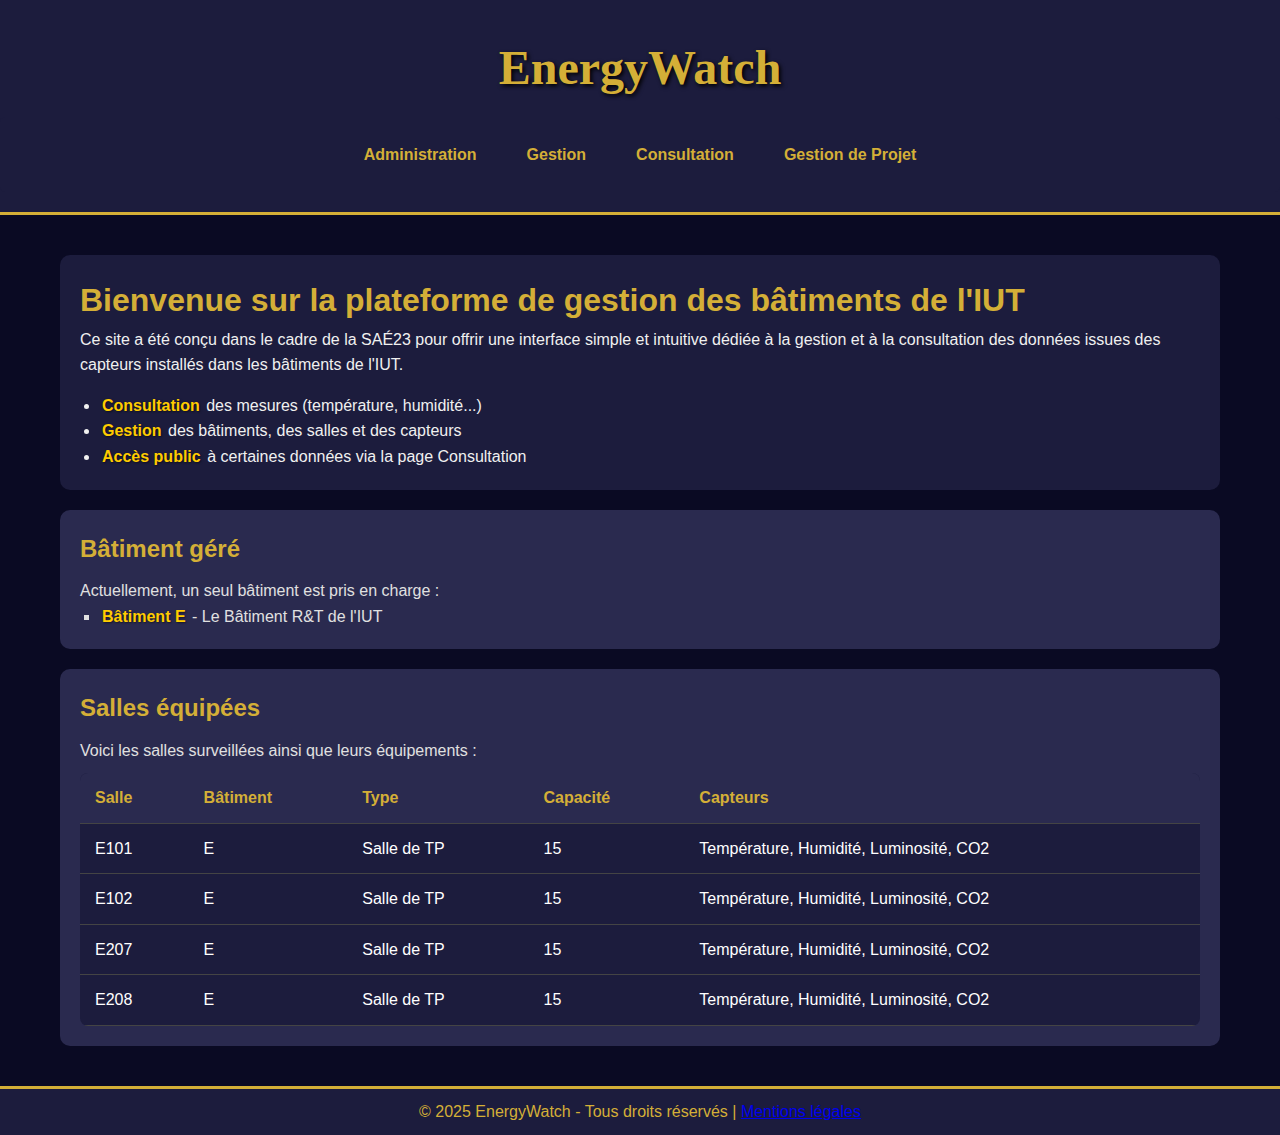
<file: index.html>
<!DOCTYPE html>
<html lang="fr">
<head>
    <!-- Page metadata and title -->
    <meta charset="UTF-8">
    <meta name="viewport" content="width=device-width, initial-scale=1.0">
    <title>EnergyWatch - Accueil</title>
    <link rel="stylesheet" href="styles.css">
    <link rel="icon" href="images/icon.ico" type="image/x-icon">
</head>
<body>
    <header>
        <!-- Site title with homepage link -->
        <a href="index.html" class="titre-accueil">
            <h1>EnergyWatch</h1>
        </a>        

        <!-- Mobile menu toggle button -->
        <button id="menu-toggle" aria-label="Ouvrir le menu">
            <span></span>
            <span></span>
            <span></span>
        </button>

        <!-- Main navigation menu -->
        <nav id="main-nav">
            <ul>
                <li><a href="pages/administration.php">Administration</a></li>
                <li><a href="pages/gestion.php">Gestion</a></li>
                <li><a href="pages/consultation.php">Consultation</a></li>
                <li><a href="#">Gestion de Projet</a>
                    <ul class="sous-menu">
                        <li><a href="pages/gantt.html">GANTT</a></li>
                        <li><a href="pages/syntheses.html">Synthèses personnelles</a></li>
                        <li><a href="pages/problemes.html">Problèmes / Solutions</a></li>
                        <li><a href="pages/conclusion.html">Conclusion</a></li>
                    </ul>
                </li>
            </ul>
        </nav>
    </header>

    <main>
        <!-- Home Section -->
        <section id="accueil">
            <div class="accueil-conteneur">
                <h2>Bienvenue sur la plateforme de gestion des bâtiments de l'IUT</h2>
                <p>Ce site a été conçu dans le cadre de la SAÉ23 pour offrir une interface simple et intuitive dédiée à la gestion et à la consultation des données issues des capteurs installés dans les bâtiments de l'IUT.</p>
            </div>
            <ul>
                <li><strong>Consultation</strong> des mesures (température, humidité...)</li>
                <li><strong>Gestion</strong> des bâtiments, des salles et des capteurs</li>
                <li><strong>Accès public</strong> à certaines données via la page Consultation</li>
            </ul>
        </section>

        <!-- Managed Building Section -->
        <section id="batiments">
            <h2>Bâtiment géré</h2>
            <p>Actuellement, un seul bâtiment est pris en charge :</p>
            <ul>
                <li><strong>Bâtiment E</strong> - Le Bâtiment R&T de l'IUT</li>
            </ul>
        </section>

        <!-- Equipped Rooms Section -->
        <section id="salles">
            <h2>Salles équipées</h2>
            <p>Voici les salles surveillées ainsi que leurs équipements :</p>
            <div class="tableau-conteneur">
                <table>
                    <thead>
                        <tr>
                            <th>Salle</th>
                            <th>Bâtiment</th>
                            <th>Type</th>
                            <th>Capacité</th>
                            <th>Capteurs</th>
                        </tr>
                    </thead>
                    <tbody>
                        <tr>
                            <td>E101</td>
                            <td>E</td>
                            <td>Salle de TP</td>
                            <td>15</td>
                            <td>Température, Humidité, Luminosité, CO2</td>
                        </tr>
                        <tr>
                            <td>E102</td>
                            <td>E</td>
                            <td>Salle de TP</td>
                            <td>15</td>
                            <td>Température, Humidité, Luminosité, CO2</td>
                        </tr>
                        <tr>
                            <td>E207</td>
                            <td>E</td>
                            <td>Salle de TP</td>
                            <td>15</td>
                            <td>Température, Humidité, Luminosité, CO2</td>
                        </tr>
                        <tr>
                            <td>E208</td>
                            <td>E</td>
                            <td>Salle de TP</td>
                            <td>15</td>
                            <td>Température, Humidité, Luminosité, CO2</td>
                        </tr>
                    </tbody>
                </table>
            </div>
        </section>
    </main>

    <footer>
        <!-- Footer with legal notice link -->
        <p>&copy; 2025 EnergyWatch - Tous droits réservés | <a href="pages/mentions-legales.html">Mentions légales</a></p>
    </footer>

    <script>
        // Mobile menu interaction
        document.getElementById('menu-toggle').addEventListener('click', function() {
            const nav = document.getElementById('main-nav');
            nav.classList.toggle('active');
            
            // Animate icon bars
            this.querySelectorAll('span').forEach(span => 
                span.classList.toggle('active'));
        });
    </script>
</body>
</html>
</file>
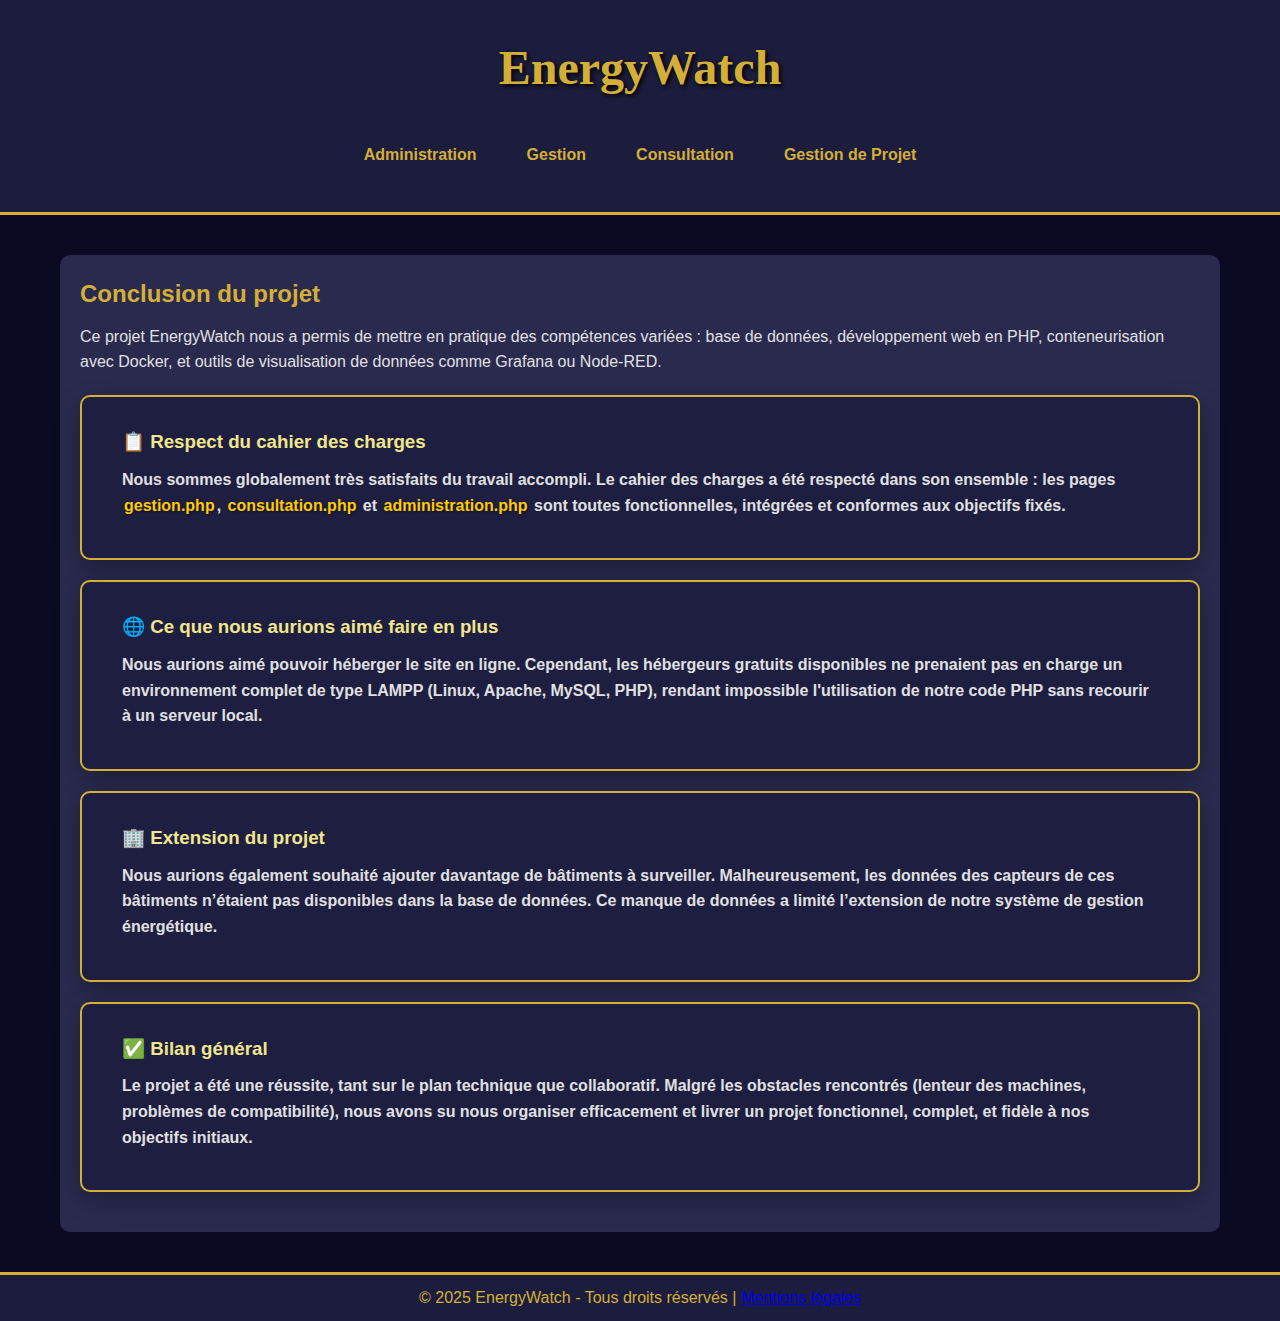
<file: pages/conclusion.html>
<!DOCTYPE html>
<html lang="fr">
<head>
    <meta charset="UTF-8">
    <meta name="viewport" content="width=device-width, initial-scale=1.0">
    <title>EnergyWatch - Conclusion</title>
    <link rel="stylesheet" href="../styles.css">
    <link rel="icon" href="../images/icon.ico" type="image/x-icon">
</head>
<body>
    <header>
        <a href="../index.html" class="titre-accueil">
            <h1>EnergyWatch</h1>
        </a>
        <button id="menu-toggle" aria-label="Ouvrir le menu">
            <span></span>
            <span></span>
            <span></span>
        </button>
        <nav id="main-nav">
            <ul>
                <li><a href="administration.php">Administration</a></li>
                <li><a href="gestion.php">Gestion</a></li>
                <li><a href="consultation.php">Consultation</a></li>
                <li><a href="#">Gestion de Projet</a>
                    <ul class="sous-menu">
                        <li><a href="gantt.html">GANTT</a></li>
                        <li><a href="syntheses.html">Synthèses personnelles</a></li>
                        <li><a href="problemes.html">Problèmes / Solutions</a></li>
                        <li><a href="conclusion.html">Conclusion</a></li>
                    </ul>
                </li>
            </ul>
        </nav>
    </header>

    <main>
        <section>
            <h2>Conclusion du projet</h2>
            <p>Ce projet EnergyWatch nous a permis de mettre en pratique des compétences variées : base de données, développement web en PHP, conteneurisation avec Docker, et outils de visualisation de données comme Grafana ou Node-RED.</p>

            <div class="card">
                <h3>📋 Respect du cahier des charges</h3>
                <p>
                    Nous sommes globalement très satisfaits du travail accompli. Le cahier des charges a été respecté dans son ensemble :
                    les pages <a href="gestion.php"><strong>gestion.php</strong></a>,
                    <a href="consultation.php"><strong>consultation.php</strong></a> et
                    <a href="administration.php"><strong>administration.php</strong></a>
                    sont toutes fonctionnelles, intégrées et conformes aux objectifs fixés.
                </p>
            </div>


            <div class="card">
                <h3>🌐 Ce que nous aurions aimé faire en plus</h3>
                <p>Nous aurions aimé pouvoir héberger le site en ligne. Cependant, les hébergeurs gratuits disponibles ne prenaient pas en charge un environnement complet de type LAMPP (Linux, Apache, MySQL, PHP), rendant impossible l'utilisation de notre code PHP sans recourir à un serveur local.</p>
            </div>

            <div class="card">
                <h3>🏢 Extension du projet</h3>
                <p>Nous aurions également souhaité ajouter davantage de bâtiments à surveiller. Malheureusement, les données des capteurs de ces bâtiments n’étaient pas disponibles dans la base de données. Ce manque de données a limité l’extension de notre système de gestion énergétique.</p>
            </div>

            <div class="card">
                <h3>✅ Bilan général</h3>
                <p>Le projet a été une réussite, tant sur le plan technique que collaboratif. Malgré les obstacles rencontrés (lenteur des machines, problèmes de compatibilité), nous avons su nous organiser efficacement et livrer un projet fonctionnel, complet, et fidèle à nos objectifs initiaux.</p>
            </div>
        </section>
    </main>

    <footer>
        <p>&copy; 2025 EnergyWatch - Tous droits réservés | <a href="mentions-legales.html">Mentions légales</a></p>
    </footer>

    <script>
        document.getElementById('menu-toggle').addEventListener('click', function () {
            const nav = document.getElementById('main-nav');
            nav.classList.toggle('active');
            this.querySelectorAll('span').forEach(span =>
                span.classList.toggle('active'));
        });
    </script>
</body>
</html>
</file>
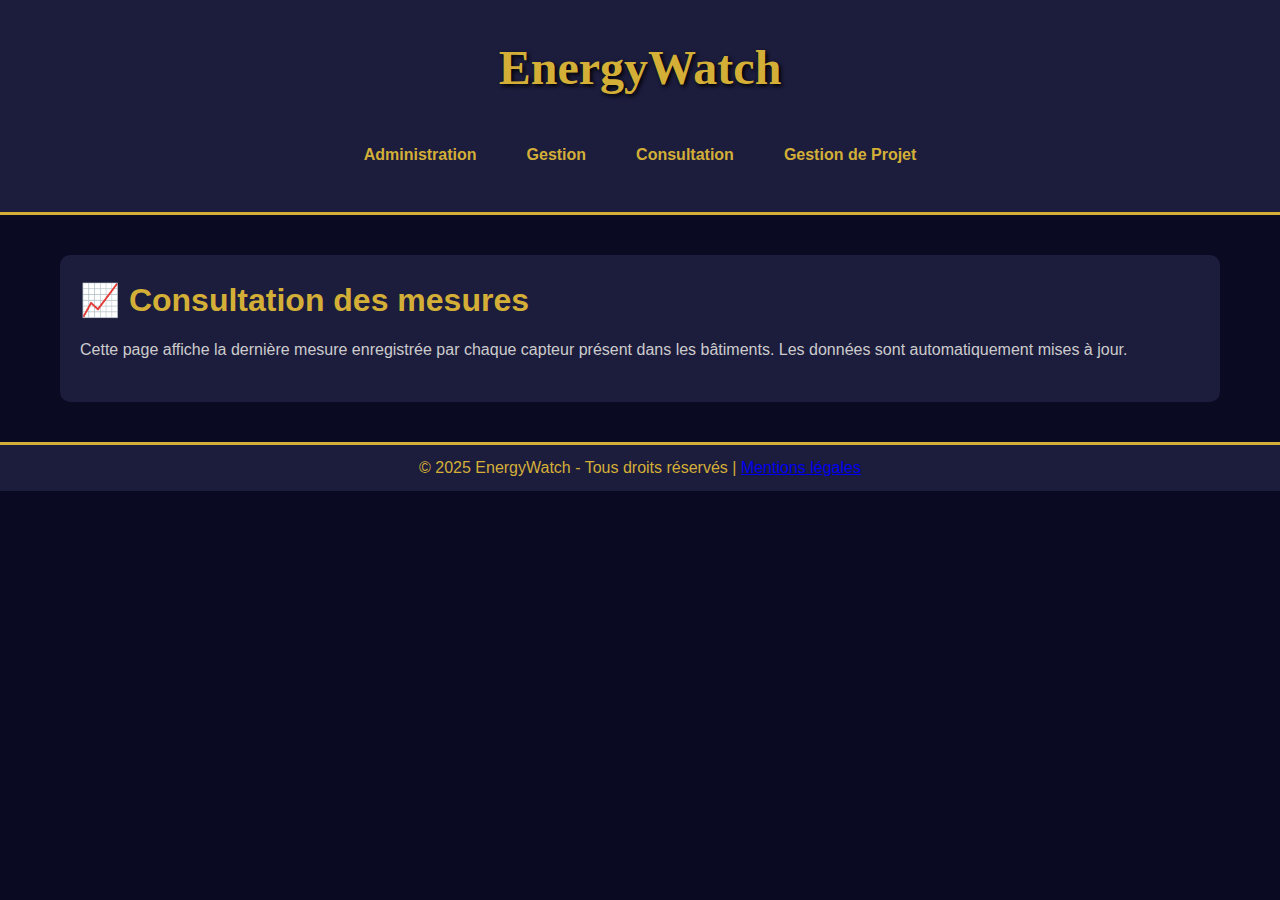
<file: pages/consultation.html>
<!DOCTYPE html>
<html lang="fr">
<head>
    <meta charset="UTF-8">
    <meta name="viewport" content="width=device-width, initial-scale=1.0">
    <title>EnergyWatch - Consultation</title>
    <link rel="stylesheet" href="../styles.css">
    <link rel="icon" href="../images/icon.ico" type="image/x-icon">
</head>
<body>
    <header>
        <a href="../index.html" class="titre-accueil">
            <h1>EnergyWatch</h1>
        </a>
        <button id="menu-toggle" aria-label="Ouvrir le menu">
            <span></span>
            <span></span>
            <span></span>
        </button>
        <nav id="main-nav">
            <ul>
                <li><a href="administration.php">Administration</a></li>
                <li><a href="gestion.php">Gestion</a></li>
                <li><a href="consultation.html">Consultation</a></li>
                <li><a href="#">Gestion de Projet</a>
                    <ul class="sous-menu">
                        <li><a href="gantt.html">GANTT</a></li>
                        <li><a href="syntheses.html">Synthèses personnelles</a></li>
                        <li><a href="problemes.html">Problèmes / Solutions</a></li>
                        <li><a href="conclusion.html">Conclusion</a></li>
                    </ul>
                </li>
            </ul>
        </nav>
    </header>

    <main>
        <!-- Section Consultation -->
        <section id="consultation">
            <div class="consultation-entete">
                <h2>📈 Consultation des mesures</h2>
                <p>Cette page affiche la dernière mesure enregistrée par chaque capteur présent dans les bâtiments. Les données sont automatiquement mises à jour.</p>
            </div>

            <!-- Conteneur pour les messages d'état (chargement, erreur, etc.) -->
            <div class="etat-consultation">
                <!-- Exemple : <p>Chargement des données...</p> -->
            </div>

            <!-- Conteneur pour l'affichage des mesures capteurs -->
            <div class="donnees-capteurs">
                <!-- Exemple futur (à générer dynamiquement) :
                <div class="carte-capteur">
                    <h3>Capteur : Température - E208</h3>
                    <p>Dernière mesure : 22.5°C</p>
                    <p>Date : 26/05/2025 - 14h20</p>
                </div>
                -->
            </div>
        </section>
    </main>


    <footer>
        <p>&copy; 2025 EnergyWatch - Tous droits réservés | <a href="mentions-legales.html">Mentions légales</a></p>
    </footer>

    <script>
        // Gestion du menu mobile (identique à l'index)
        document.getElementById('menu-toggle').addEventListener('click', function() {
            const nav = document.getElementById('main-nav');
            nav.classList.toggle('active');
            this.querySelectorAll('span').forEach(span => 
                span.classList.toggle('active'));
        });
    </script>
</body>
</html>
</file>
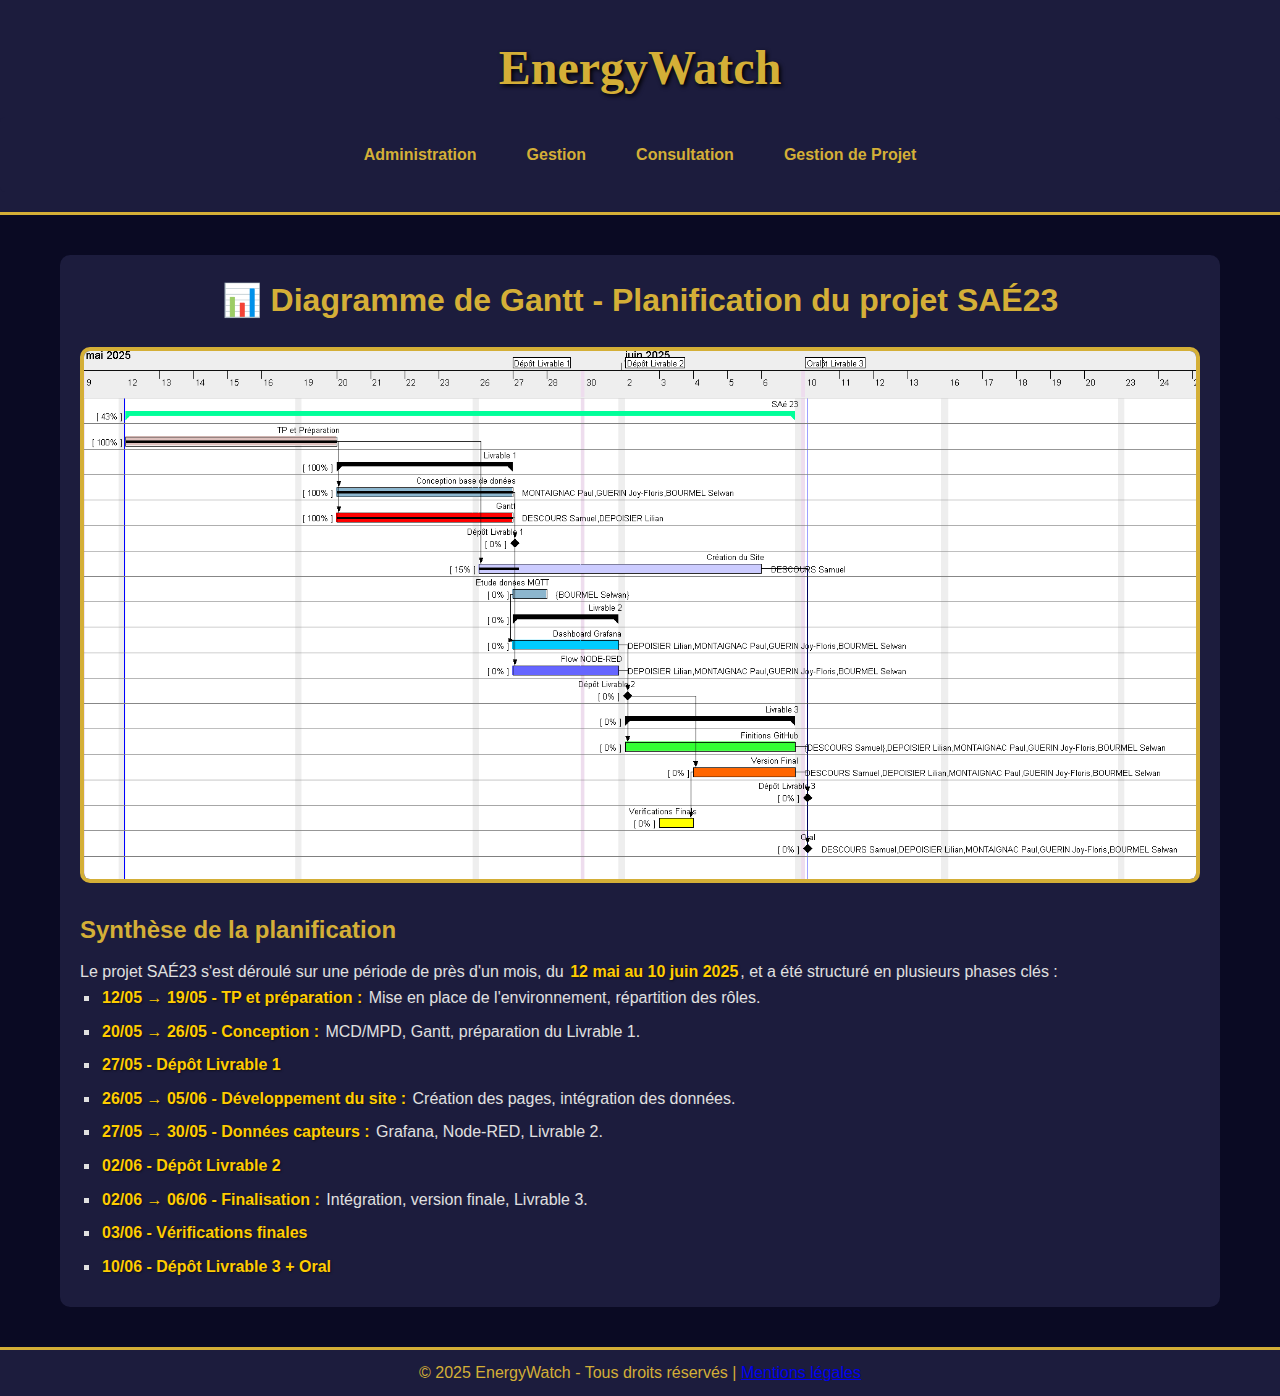
<file: pages/gantt.html>
<!DOCTYPE html>
<html lang="fr">
<head>
    <meta charset="UTF-8">
    <meta name="viewport" content="width=device-width, initial-scale=1.0">
    <title>EnergyWatch - Diagramme de Gantt</title>
    <link rel="stylesheet" href="../styles.css">
    <link rel="icon" href="../images/icon.ico" type="image/x-icon">
</head>
<body>
    <header>
        <a href="../index.html" class="titre-accueil">
            <h1>EnergyWatch</h1>
        </a>
        <button id="menu-toggle" aria-label="Ouvrir le menu">
            <span></span>
            <span></span>
            <span></span>
        </button>
        <nav id="main-nav">
            <ul>
                <li><a href="administration.php">Administration</a></li>
                <li><a href="gestion.php">Gestion</a></li>
                <li><a href="consultation.html">Consultation</a></li>
                <li><a href="#">Gestion de Projet</a>
                    <ul class="sous-menu">
                        <li><a href="gantt.html">GANTT</a></li>
                        <li><a href="syntheses.html">Synthèses personnelles</a></li>
                        <li><a href="problemes.html">Problèmes / Solutions</a></li>
                        <li><a href="conclusion.html">Conclusion</a></li>
                    </ul>
                </li>
            </ul>
        </nav>
    </header>

<main>
    <!-- Section Gantt -->
    <section id="gantt">
        <div class="gantt-entete">
            <h2>📊 Diagramme de Gantt - Planification du projet SAÉ23</h2>
        </div>

        <div class="gantt-image">
            <img src="../images/gantt_capture.png" alt="Capture du diagramme de Gantt">
        </div>

        <div class="gantt-synthese">
            <h3>Synthèse de la planification</h3>
            <p>Le projet SAÉ23 s'est déroulé sur une période de près d'un mois, du <strong>12 mai au 10 juin 2025</strong>, et a été structuré en plusieurs phases clés :</p>

            <ul>
                <li><strong>12/05 → 19/05 - TP et préparation :</strong> Mise en place de l'environnement, répartition des rôles.</li>
                <li><strong>20/05 → 26/05 - Conception :</strong> MCD/MPD, Gantt, préparation du Livrable 1.</li>
                <li><strong>27/05 - Dépôt Livrable 1</strong></li>
                <li><strong>26/05 → 05/06 - Développement du site :</strong> Création des pages, intégration des données.</li>
                <li><strong>27/05 → 30/05 - Données capteurs :</strong> Grafana, Node-RED, Livrable 2.</li>
                <li><strong>02/06 - Dépôt Livrable 2</strong></li>
                <li><strong>02/06 → 06/06 - Finalisation :</strong> Intégration, version finale, Livrable 3.</li>
                <li><strong>03/06 - Vérifications finales</strong></li>
                <li><strong>10/06 - Dépôt Livrable 3 + Oral</strong></li>
            </ul>
        </div>
    </section>
</main>

    <footer>
        <p>&copy; 2025 EnergyWatch - Tous droits réservés | <a href="mentions-legales.html">Mentions légales</a></p>
    </footer>

    <script>
        document.getElementById('menu-toggle').addEventListener('click', function () {
            const nav = document.getElementById('main-nav');
            nav.classList.toggle('active');
            this.querySelectorAll('span').forEach(span =>
                span.classList.toggle('active'));
        });
    </script>
</body>
</html>
</file>
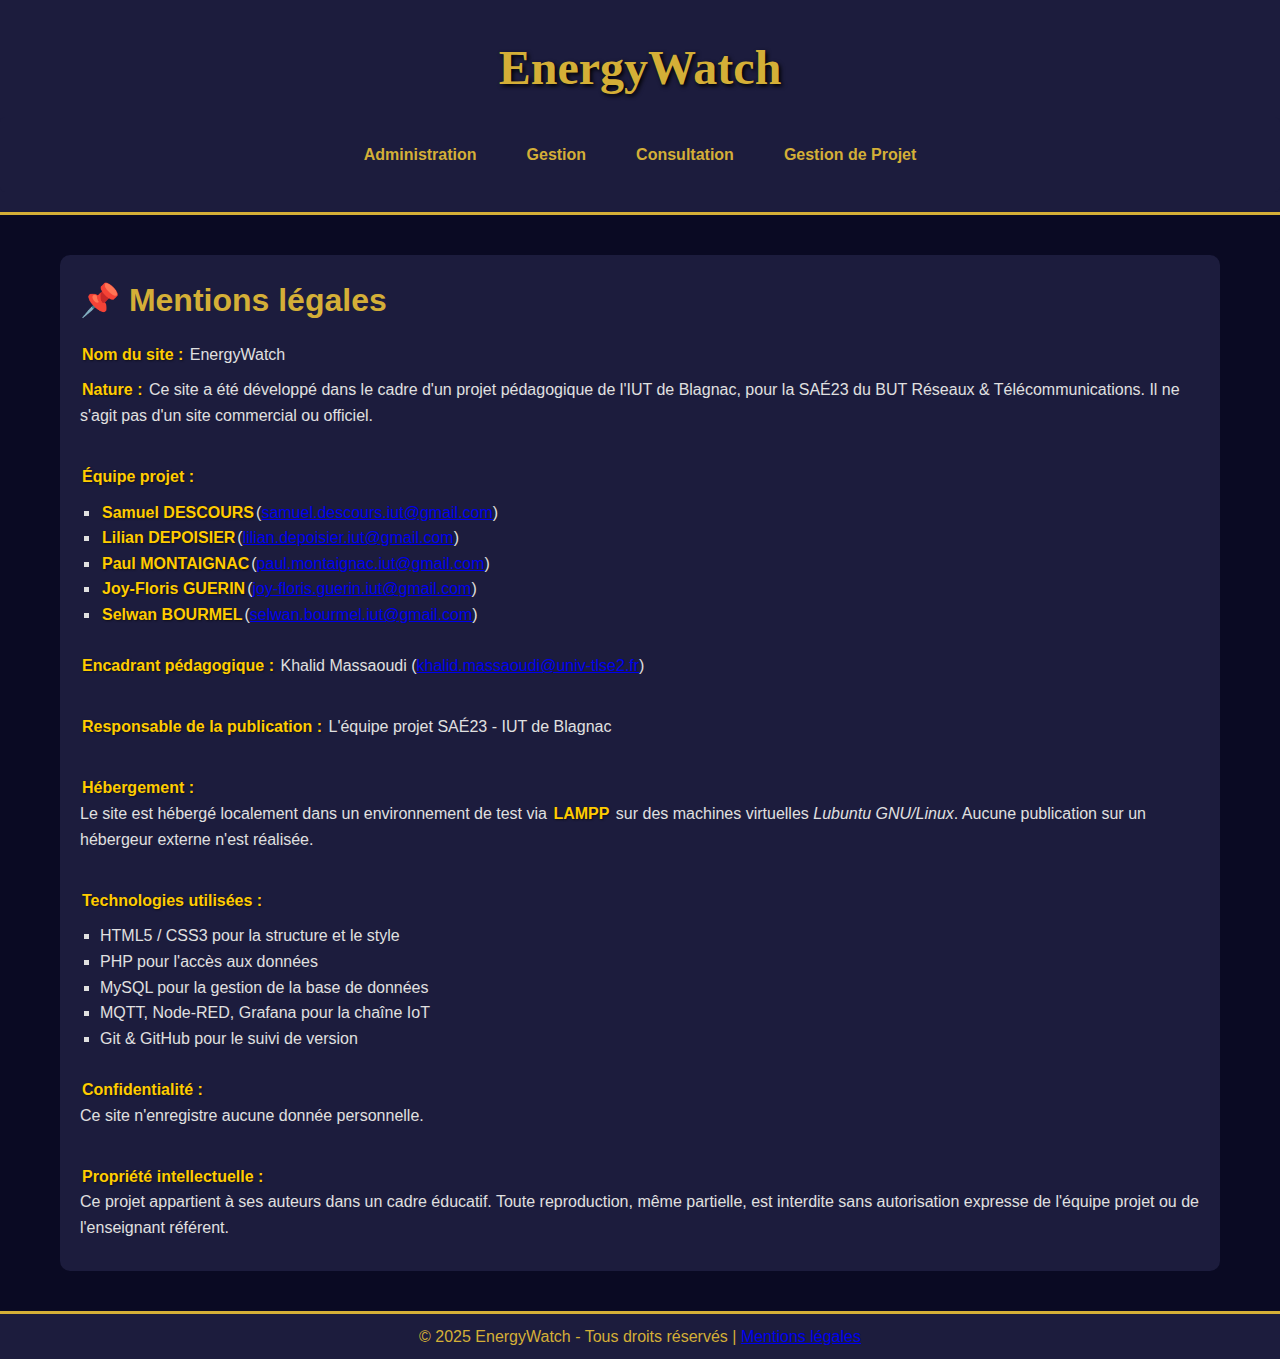
<file: pages/mentions-legales.html>
<!DOCTYPE html>
<html lang="fr">
<head>
    <meta charset="UTF-8">
    <meta name="viewport" content="width=device-width, initial-scale=1.0">
    <title>Mentions légales - EnergyWatch</title>
    <link rel="stylesheet" href="../styles.css">
    <link rel="icon" href="../images/icon.ico" type="image/x-icon">
</head>
<body>
    <header>
        <a href="../index.html" class="titre-accueil">
            <h1>EnergyWatch</h1>
        </a>
        <button id="menu-toggle" aria-label="Ouvrir le menu">
            <span></span>
            <span></span>
            <span></span>
        </button>
        <nav id="main-nav">
            <ul>
                <li><a href="administration.php">Administration</a></li>
                <li><a href="gestion.php">Gestion</a></li>
                <li><a href="consultation.php">Consultation</a></li>
                <li><a href="#">Gestion de Projet</a>
                    <ul class="sous-menu">
                        <li><a href="gantt.html">GANTT</a></li>
                        <li><a href="syntheses.html">Synthèses personnelles</a></li>
                        <li><a href="problemes.html">Problèmes / Solutions</a></li>
                        <li><a href="conclusion.html">Conclusion</a></li>
                    </ul>
                </li>
            </ul>
        </nav>
    </header>

    <main>
        <section id="mentions-legales">
            <h2>📌 Mentions légales</h2>

            <p><strong>Nom du site :</strong> EnergyWatch</p>
            <p><strong>Nature :</strong> Ce site a été développé dans le cadre d'un projet pédagogique de l'IUT de Blagnac, pour la SAÉ23 du BUT Réseaux & Télécommunications. Il ne s'agit pas d'un site commercial ou officiel.</p>
        </br>
            <p><strong>Équipe projet :</strong></p>
            <ul>
                <li><strong>Samuel DESCOURS</strong>(<a href="mailto:samuel.descours.iut@gmail.com">samuel.descours.iut@gmail.com</a>)</li>
                <li><strong>Lilian DEPOISIER</strong>(<a href="mailto:lilian.depoisier.iut@gmail.com">lilian.depoisier.iut@gmail.com</a>)</li>
                <li><strong>Paul MONTAIGNAC</strong>(<a href="mailto:khalid.massaoudi@univ-tlse2.fr">paul.montaignac.iut@gmail.com</a>)</li>
                <li><strong>Joy-Floris GUERIN</strong>(<a href="mailto:khalid.massaoudi@univ-tlse2.fr">joy-floris.guerin.iut@gmail.com</a>)</li>
                <li><strong>Selwan BOURMEL</strong>(<a href="mailto:khalid.massaoudi@univ-tlse2.fr">selwan.bourmel.iut@gmail.com</a>)</li>
            </ul>
        </br>
            <p><strong>Encadrant pédagogique :</strong> Khalid Massaoudi  
            (<a href="mailto:khalid.massaoudi@univ-tlse2.fr">khalid.massaoudi@univ-tlse2.fr</a>)</p>
        </br>
            <p><strong>Responsable de la publication :</strong> L'équipe projet SAÉ23 - IUT de Blagnac</p>
        </br>
            <p><strong>Hébergement :</strong><br>
            Le site est hébergé localement dans un environnement de test via <strong>LAMPP</strong> sur des machines virtuelles <em>Lubuntu GNU/Linux</em>. Aucune publication sur un hébergeur externe n'est réalisée.</p>
        </br>
            <p><strong>Technologies utilisées :</strong></p>
            <ul>
                <li>HTML5 / CSS3 pour la structure et le style</li>
                <li>PHP pour l'accès aux données</li>
                <li>MySQL pour la gestion de la base de données</li>
                <li>MQTT, Node-RED, Grafana pour la chaîne IoT</li>
                <li>Git & GitHub pour le suivi de version</li>
            </ul>
        </br>
            <p><strong>Confidentialité :</strong><br>
            Ce site n'enregistre aucune donnée personnelle.</p>
        </br>
            <p><strong>Propriété intellectuelle :</strong><br>
            Ce projet appartient à ses auteurs dans un cadre éducatif. Toute reproduction, même partielle, est interdite sans autorisation expresse de l'équipe projet ou de l'enseignant référent.</p>
        </section>
    </main>

    <footer>
        <p>&copy; 2025 EnergyWatch - Tous droits réservés | <a href="mentions-legales.html">Mentions légales</a></p>
    </footer>

    <script>
        document.getElementById('menu-toggle').addEventListener('click', function () {
            const nav = document.getElementById('main-nav');
            nav.classList.toggle('active');
            this.querySelectorAll('span').forEach(span =>
                span.classList.toggle('active'));
        });
    </script>
</body>
</html>
</file>
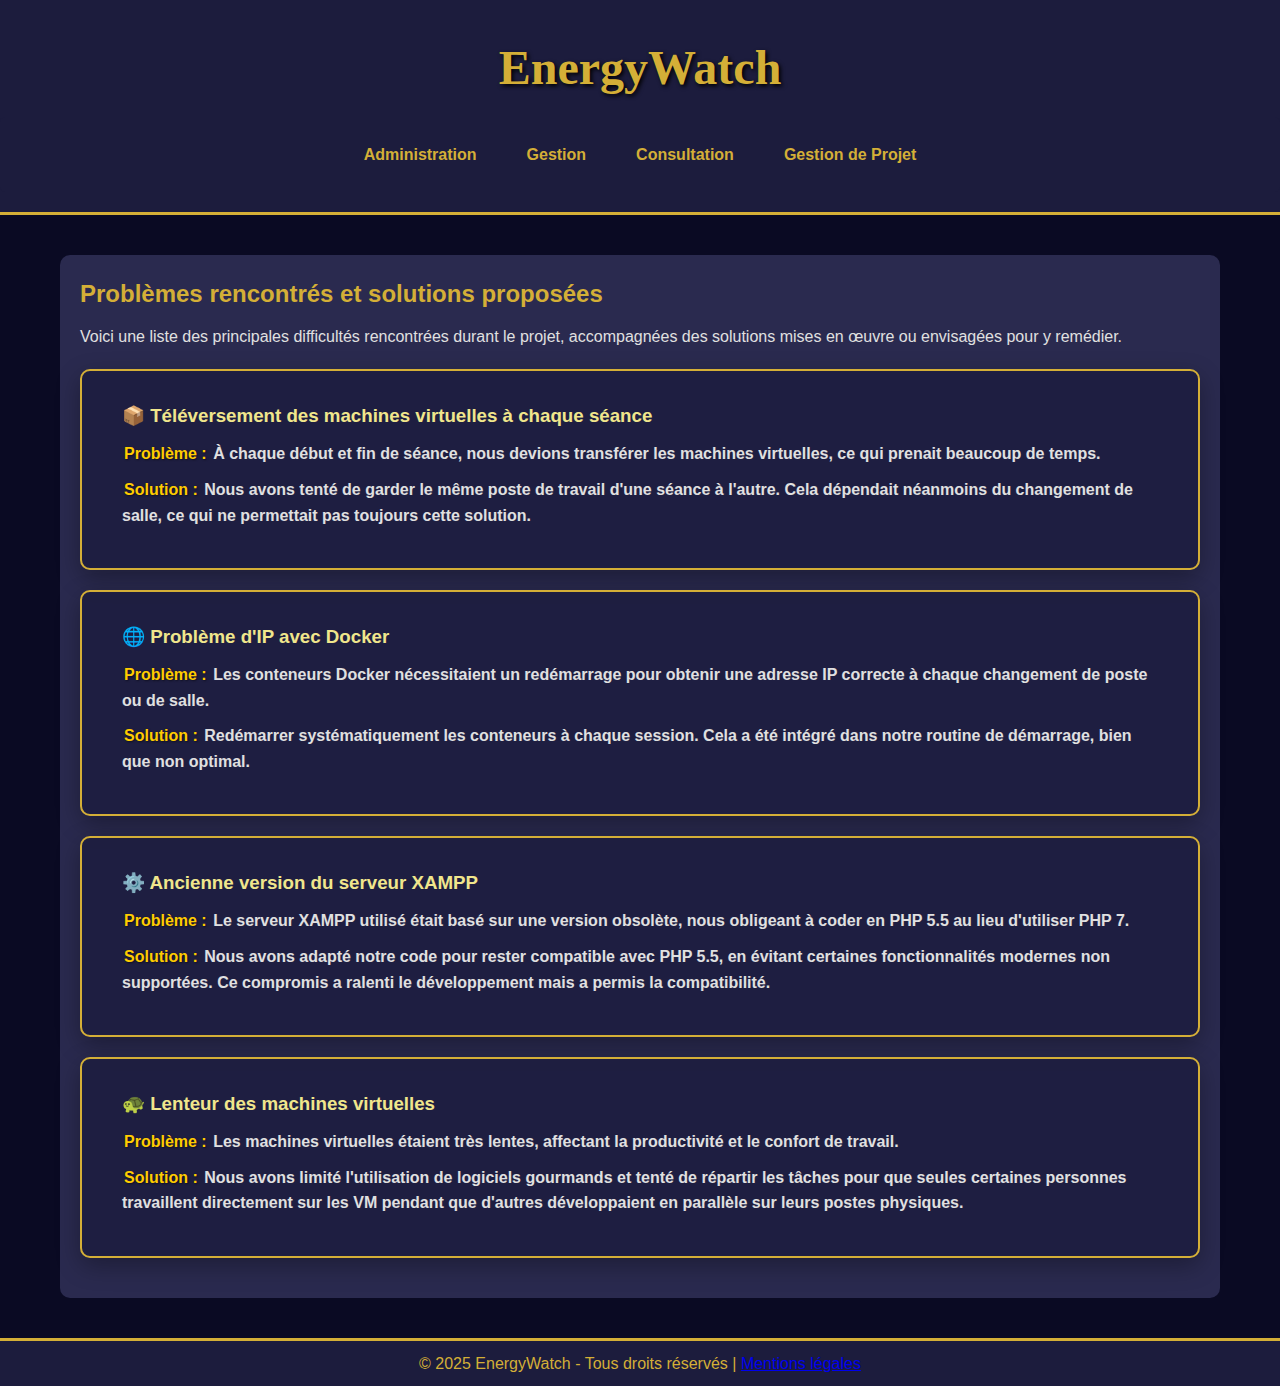
<file: pages/problemes.html>
<!DOCTYPE html>
<html lang="fr">
<head>
    <meta charset="UTF-8">
    <meta name="viewport" content="width=device-width, initial-scale=1.0">
    <title>EnergyWatch - Problèmes / Solutions</title>
    <link rel="stylesheet" href="../styles.css">
    <link rel="icon" href="../images/icon.ico" type="image/x-icon">
</head>
<body>
    <header>
        <a href="../index.html" class="titre-accueil">
            <h1>EnergyWatch</h1>
        </a>
        <button id="menu-toggle" aria-label="Ouvrir le menu">
            <span></span>
            <span></span>
            <span></span>
        </button>
        <nav id="main-nav">
            <ul>
                <li><a href="administration.php">Administration</a></li>
                <li><a href="gestion.php">Gestion</a></li>
                <li><a href="consultation.php">Consultation</a></li>
                <li><a href="#">Gestion de Projet</a>
                    <ul class="sous-menu">
                        <li><a href="gantt.html">GANTT</a></li>
                        <li><a href="syntheses.html">Synthèses personnelles</a></li>
                        <li><a href="problemes.html">Problèmes / Solutions</a></li>
                        <li><a href="conclusion.html">Conclusion</a></li>
                    </ul>
                </li>
            </ul>
        </nav>
    </header>

    <main>
        <section>
            <h2>Problèmes rencontrés et solutions proposées</h2>
            <p>Voici une liste des principales difficultés rencontrées durant le projet, accompagnées des solutions mises en œuvre ou envisagées pour y remédier.</p>

            <!-- Problème 1 -->
            <div class="card">
                <h3>📦 Téléversement des machines virtuelles à chaque séance</h3>
                <p><strong>Problème :</strong> À chaque début et fin de séance, nous devions transférer les machines virtuelles, ce qui prenait beaucoup de temps.</p>
                <p><strong>Solution :</strong> Nous avons tenté de garder le même poste de travail d'une séance à l'autre. Cela dépendait néanmoins du changement de salle, ce qui ne permettait pas toujours cette solution.</p>
            </div>

            <!-- Problème 2 -->
            <div class="card">
                <h3>🌐 Problème d'IP avec Docker</h3>
                <p><strong>Problème :</strong> Les conteneurs Docker nécessitaient un redémarrage pour obtenir une adresse IP correcte à chaque changement de poste ou de salle.</p>
                <p><strong>Solution :</strong> Redémarrer systématiquement les conteneurs à chaque session. Cela a été intégré dans notre routine de démarrage, bien que non optimal.</p>
            </div>

            <!-- Problème 3 -->
            <div class="card">
                <h3>⚙️ Ancienne version du serveur XAMPP</h3>
                <p><strong>Problème :</strong> Le serveur XAMPP utilisé était basé sur une version obsolète, nous obligeant à coder en PHP 5.5 au lieu d'utiliser PHP 7.</p>
                <p><strong>Solution :</strong> Nous avons adapté notre code pour rester compatible avec PHP 5.5, en évitant certaines fonctionnalités modernes non supportées. Ce compromis a ralenti le développement mais a permis la compatibilité.</p>
            </div>

            <!-- Problème 4 -->
            <div class="card">
                <h3>🐢 Lenteur des machines virtuelles</h3>
                <p><strong>Problème :</strong> Les machines virtuelles étaient très lentes, affectant la productivité et le confort de travail.</p>
                <p><strong>Solution :</strong> Nous avons limité l'utilisation de logiciels gourmands et tenté de répartir les tâches pour que seules certaines personnes travaillent directement sur les VM pendant que d'autres développaient en parallèle sur leurs postes physiques.</p>
            </div>
        </section>
    </main>

    <footer>
        <p>&copy; 2025 EnergyWatch - Tous droits réservés | <a href="mentions-legales.html">Mentions légales</a></p>
    </footer>

    <script>
        document.getElementById('menu-toggle').addEventListener('click', function () {
            const nav = document.getElementById('main-nav');
            nav.classList.toggle('active');
            this.querySelectorAll('span').forEach(span =>
                span.classList.toggle('active'));
        });
    </script>
</body>
</html>
</file>
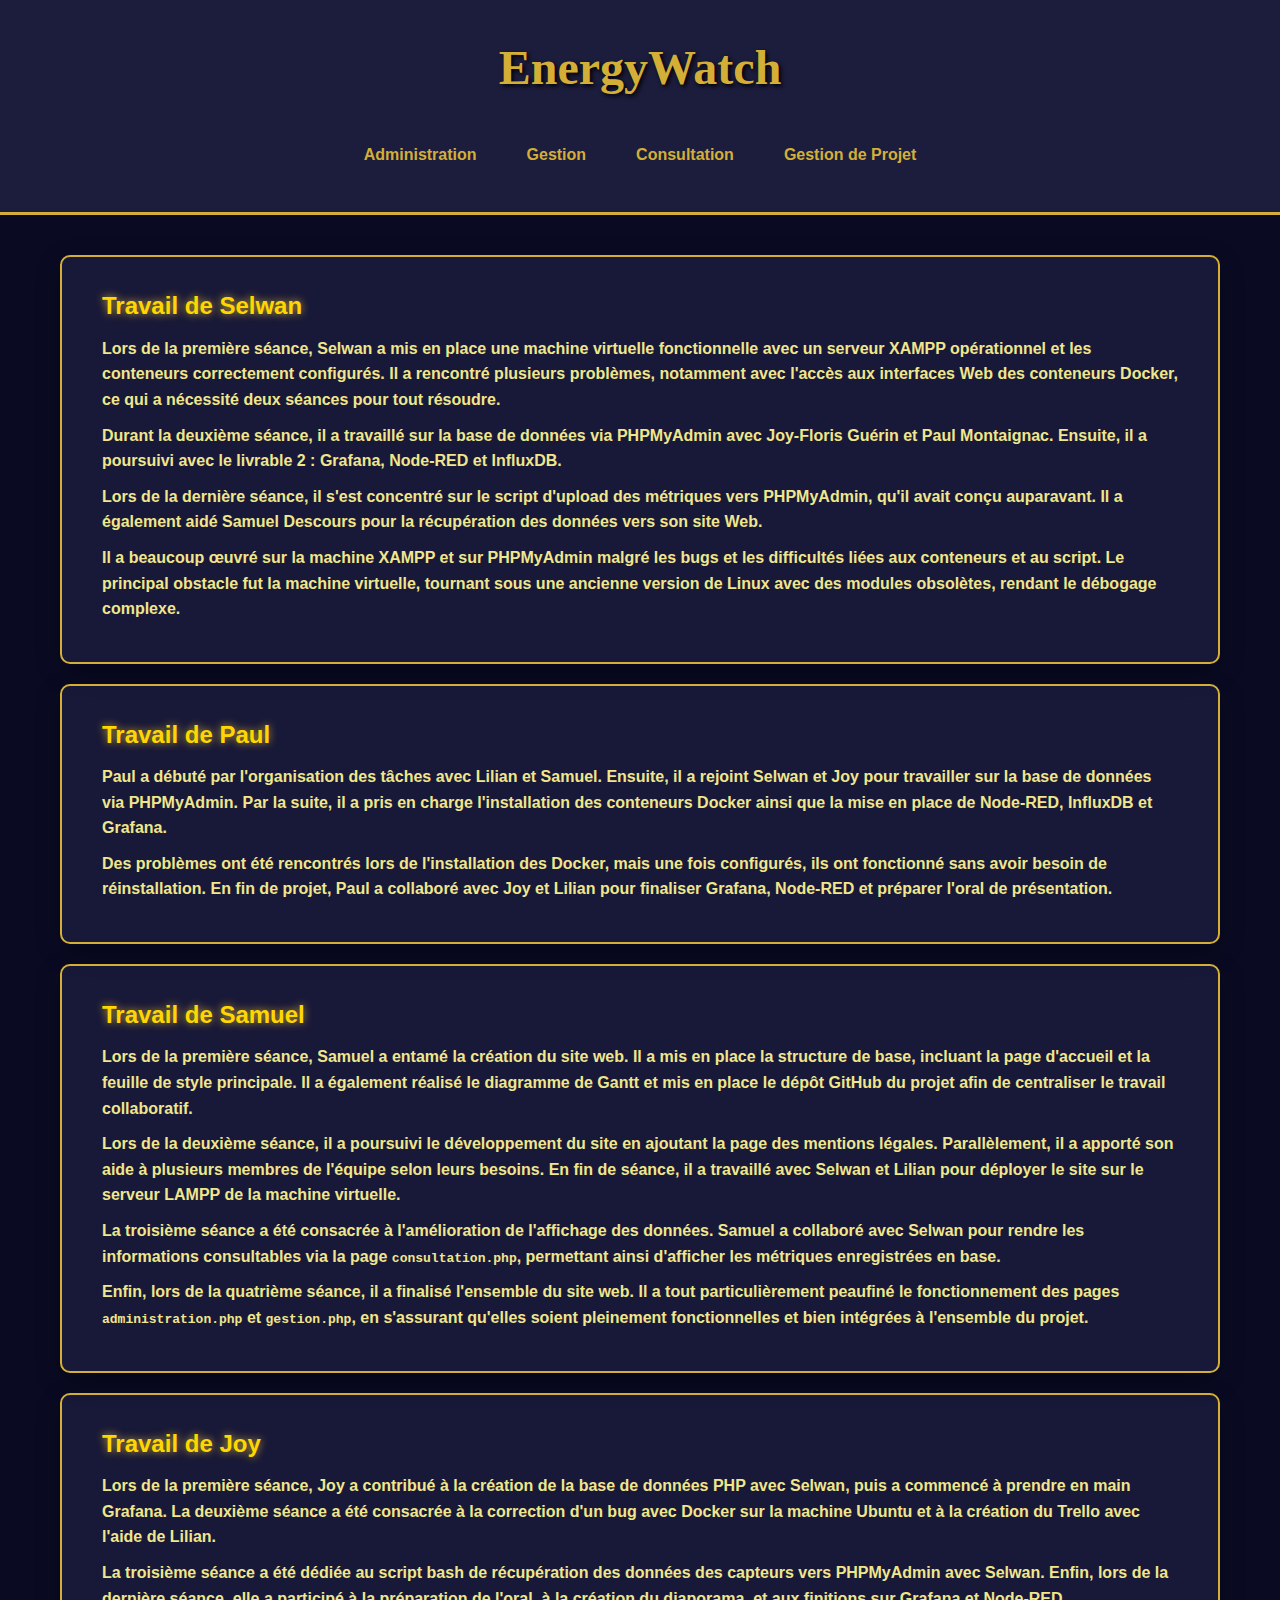
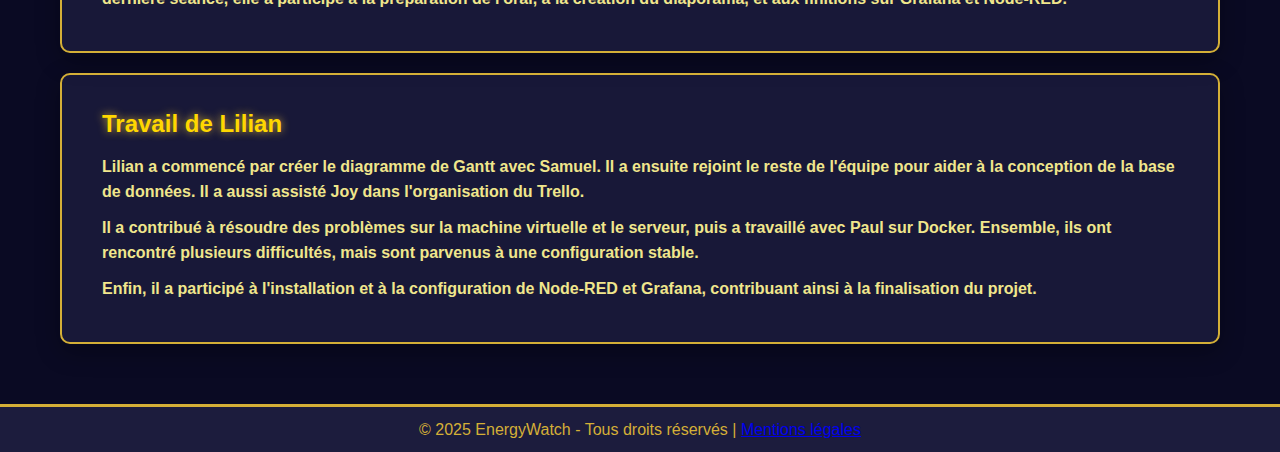
<file: pages/syntheses.html>
<!DOCTYPE html>
<html lang="fr">
<head>
    <meta charset="UTF-8">
    <meta name="viewport" content="width=device-width, initial-scale=1.0">
    <title>EnergyWatch - Synthèses personnelles</title>
    <link rel="stylesheet" href="../styles.css">
    <link rel="icon" href="../images/icon.ico" type="image/x-icon">
</head>
<body>
    <header>
        <a href="../index.html" class="titre-accueil">
            <h1>EnergyWatch</h1>
        </a>
        <button id="menu-toggle" aria-label="Ouvrir le menu">
            <span></span>
            <span></span>
            <span></span>
        </button>
        <nav id="main-nav">
            <ul>
                <li><a href="administration.php">Administration</a></li>
                <li><a href="gestion.php">Gestion</a></li>
                <li><a href="consultation.php">Consultation</a></li>
                <li><a href="#">Gestion de Projet</a>
                    <ul class="sous-menu">
                        <li><a href="gantt.html">GANTT</a></li>
                        <li><a href="syntheses.html">Synthèses personnelles</a></li>
                        <li><a href="problemes.html">Problèmes / Solutions</a></li>
                        <li><a href="conclusion.html">Conclusion</a></li>
                    </ul>
                </li>
            </ul>
        </nav>
    </header>

    <main>
        <!-- Carte Selwan -->
        <div class="card">
            <h2>Travail de Selwan</h2>
            <p>Lors de la première séance, Selwan a mis en place une machine virtuelle fonctionnelle avec un serveur XAMPP opérationnel et les conteneurs correctement configurés. Il a rencontré plusieurs problèmes, notamment avec l'accès aux interfaces Web des conteneurs Docker, ce qui a nécessité deux séances pour tout résoudre.</p>
            <p>Durant la deuxième séance, il a travaillé sur la base de données via PHPMyAdmin avec Joy-Floris Guérin et Paul Montaignac. Ensuite, il a poursuivi avec le livrable 2 : Grafana, Node-RED et InfluxDB.</p>
            <p>Lors de la dernière séance, il s'est concentré sur le script d'upload des métriques vers PHPMyAdmin, qu'il avait conçu auparavant. Il a également aidé Samuel Descours pour la récupération des données vers son site Web.</p>
            <p>Il a beaucoup œuvré sur la machine XAMPP et sur PHPMyAdmin malgré les bugs et les difficultés liées aux conteneurs et au script. Le principal obstacle fut la machine virtuelle, tournant sous une ancienne version de Linux avec des modules obsolètes, rendant le débogage complexe.</p>
        </div>

        <!-- Carte Paul -->
        <div class="card">
            <h2>Travail de Paul</h2>
            <p>Paul a débuté par l'organisation des tâches avec Lilian et Samuel. Ensuite, il a rejoint Selwan et Joy pour travailler sur la base de données via PHPMyAdmin. Par la suite, il a pris en charge l'installation des conteneurs Docker ainsi que la mise en place de Node-RED, InfluxDB et Grafana.</p>
            <p>Des problèmes ont été rencontrés lors de l'installation des Docker, mais une fois configurés, ils ont fonctionné sans avoir besoin de réinstallation. En fin de projet, Paul a collaboré avec Joy et Lilian pour finaliser Grafana, Node-RED et préparer l'oral de présentation.</p>
        </div>

        <!-- Carte Samuel -->
        <div class="card">
            <h2>Travail de Samuel</h2>
            <p>Lors de la première séance, Samuel a entamé la création du site web. Il a mis en place la structure de base, incluant la page d'accueil et la feuille de style principale. Il a également réalisé le diagramme de Gantt et mis en place le dépôt GitHub du projet afin de centraliser le travail collaboratif.</p>
            <p>Lors de la deuxième séance, il a poursuivi le développement du site en ajoutant la page des mentions légales. Parallèlement, il a apporté son aide à plusieurs membres de l'équipe selon leurs besoins. En fin de séance, il a travaillé avec Selwan et Lilian pour déployer le site sur le serveur LAMPP de la machine virtuelle.</p>
            <p>La troisième séance a été consacrée à l'amélioration de l'affichage des données. Samuel a collaboré avec Selwan pour rendre les informations consultables via la page <code>consultation.php</code>, permettant ainsi d'afficher les métriques enregistrées en base.</p>
            <p>Enfin, lors de la quatrième séance, il a finalisé l'ensemble du site web. Il a tout particulièrement peaufiné le fonctionnement des pages <code>administration.php</code> et <code>gestion.php</code>, en s'assurant qu'elles soient pleinement fonctionnelles et bien intégrées à l'ensemble du projet.</p>
        </div>

        <!-- Carte Joy -->
        <div class="card">
            <h2>Travail de Joy</h2>
            <p>Lors de la première séance, Joy a contribué à la création de la base de données PHP avec Selwan, puis a commencé à prendre en main Grafana. La deuxième séance a été consacrée à la correction d'un bug avec Docker sur la machine Ubuntu et à la création du Trello avec l'aide de Lilian.</p>
            <p>La troisième séance a été dédiée au script bash de récupération des données des capteurs vers PHPMyAdmin avec Selwan. Enfin, lors de la dernière séance, elle a participé à la préparation de l'oral, à la création du diaporama, et aux finitions sur Grafana et Node-RED.</p>
        </div>

        <!-- Carte Lilian -->
        <div class="card">
            <h2>Travail de Lilian</h2>
            <p>Lilian a commencé par créer le diagramme de Gantt avec Samuel. Il a ensuite rejoint le reste de l'équipe pour aider à la conception de la base de données. Il a aussi assisté Joy dans l'organisation du Trello.</p>
            <p>Il a contribué à résoudre des problèmes sur la machine virtuelle et le serveur, puis a travaillé avec Paul sur Docker. Ensemble, ils ont rencontré plusieurs difficultés, mais sont parvenus à une configuration stable.</p>
            <p>Enfin, il a participé à l'installation et à la configuration de Node-RED et Grafana, contribuant ainsi à la finalisation du projet.</p>
        </div>
    </main>

    <footer>
        <p>&copy; 2025 EnergyWatch - Tous droits réservés | <a href="mentions-legales.html">Mentions légales</a></p>
    </footer>

    <script>
        document.getElementById('menu-toggle').addEventListener('click', function () {
            const nav = document.getElementById('main-nav');
            nav.classList.toggle('active');
            this.querySelectorAll('span').forEach(span =>
                span.classList.toggle('active'));
        });
    </script>
</body>
</html>
</file>
<file: styles.css>
/* ===== GLOBAL STYLES & RESET ===== */
* {
  margin: 0;
  padding: 0;
  box-sizing: border-box;
}

body {
  font-family: Arial, sans-serif;
  line-height: 1.6;
  background-color: #0a0a23;
  color: #fff;
}

/* ===== HEADER & NAVIGATION ===== */
header {
  background-color: #1c1c3d;
  padding: 20px 0;
  text-align: center;
  border-bottom: 3px solid #d4af37;
  position: relative;
}

/* Header title styles */
.titre-accueil {
  text-decoration: none;
  color: inherit;
}

header h1 {
  font-family: 'Pirata One', cursive;
  font-size: 3rem;
  color: #d4af37;
  text-shadow: 2px 2px 4px #000;
  transition: color 0.3s ease;
  margin-top: 10px;
}

header h1:hover {
  color: #ffcc00;
}

header p {
  font-size: 1.2rem;
  color: #fff;
  margin-top: 10px;
}

/* Mobile menu toggle */
#menu-toggle {
  display: none;
  flex-direction: column;
  justify-content: space-around;
  width: 30px;
  height: 24px;
  background: transparent;
  border: none;
  cursor: pointer;
  padding: 0;
  margin: 10px auto;
  position: relative;
  z-index: 1000;
}

#menu-toggle span {
  width: 100%;
  height: 3px;
  background-color: #d4af37;
  border-radius: 2px;
  transition: all 0.3s ease;
}

/* Main navigation styles */
#main-nav {
  background-color: #1c1c3d;
  padding: 10px;
  border-radius: 5px;
  margin-top: 10px;
}

#main-nav ul {
  list-style: none;
  display: flex;
  justify-content: center;
  flex-wrap: wrap;
}

#main-nav ul li {
  margin: 10px 15px;
  position: relative;
}

#main-nav ul li a {
  color: #d4af37;
  text-decoration: none;
  font-weight: bold;
  padding: 5px 10px;
  display: block;
  transition: all 0.3s ease;
}

#main-nav ul li a:hover {
  color: #ffcc00;
  background-color: #2c3e50;
  border-radius: 3px;
}

/* Dropdown menu styles */
#main-nav ul li .sous-menu {
  display: none;
  position: absolute;
  top: 100%;
  left: 0;
  background-color: #1c1c3d;
  padding: 10px;
  border-radius: 5px;
  z-index: 1000;
  min-width: 200px;
}

#main-nav ul li:hover .sous-menu {
  display: block;
}

#main-nav ul li .sous-menu li {
  margin: 5px 0;
}

#main-nav ul li .sous-menu li a {
  color: #d4af37;
  font-size: 0.9rem;
}

#main-nav ul li .sous-menu li a:hover {
  color: #ffcc00;
}

/* ===== MAIN CONTENT LAYOUT ===== */
main {
  padding: 20px;
  max-width: 1200px;
  margin: 0 auto;
}

/* Common section styles */
section {
  background-color: #2a2a4f;
  padding: 20px;
  border-radius: 10px;
  margin-top: 20px;
}

section h2 {
  color: #d4af37;
  margin-bottom: 10px;
  font-size: 1.5rem;
}

section p,
section ul {
  color: #e0e0e0;
}

section ul {
  list-style-type: square;
  padding-left: 20px;
}

/* Homepage specific styles */
#accueil {
  background-color: #1c1c3d;
  padding: 20px;
  border-radius: 10px;
  margin-top: 20px;
}

.accueil-conteneur {
  justify-content: space-between;
  align-items: center;
  margin-bottom: 15px;
}

.accueil-conteneur h2 {
  color: #d4af37;
  font-size: 2rem;
  margin: 0;
}

#accueil p,
#accueil ul {
  color: #f0f0f0;
}

#accueil ul {
  list-style-type: disc;
  padding-left: 20px;
}

/* ===== TABLE STYLES ===== */
.tableau-conteneur {
  overflow-x: auto;
  margin-top: 10px;
}

.tableau-conteneur table {
  width: 100%;
  border-collapse: collapse;
  background-color: #1c1c3d;
  color: #ffffff;
  border-radius: 8px;
  overflow: hidden;
}

.tableau-conteneur th,
.tableau-conteneur td {
  padding: 12px 15px;
  text-align: left;
  border-bottom: 1px solid #444;
}

.tableau-conteneur th {
  background-color: #2a2a4f;
  color: #d4af37;
}

.tableau-conteneur tr:hover {
  background-color: #333366;
}

/* ===== GANTT CHART SECTION ===== */
#gantt {
  background-color: #1c1c3d;
  padding: 20px;
  border-radius: 10px;
  margin-top: 20px;
  color: #f0f0f0;
}

.gantt-entete h2 {
  color: #d4af37;
  font-size: 2rem;
  margin-bottom: 15px;
  text-align: center;
}

.gantt-image {
  text-align: center;
  margin: 20px 0;
}

.gantt-image img {
  max-width: 100%;
  border: 4px solid #d4af37;
  border-radius: 10px;
}

.gantt-synthese h3 {
  color: #d4af37;
  font-size: 1.5rem;
  margin-bottom: 10px;
}

.gantt-synthese ul {
  padding-left: 20px;
  list-style-type: square;
}

.gantt-synthese li {
  margin-bottom: 8px;
}

/* ===== SENSOR DATA SECTION ===== */
#consultation {
  background-color: #1c1c3d;
  padding: 20px;
  border-radius: 10px;
  margin-top: 20px;
  color: #f0f0f0;
}

.consultation-entete h2 {
  color: #d4af37;
  font-size: 2rem;
  margin-bottom: 10px;
}

.consultation-entete p {
  margin-bottom: 20px;
  color: #cccccc;
}

.etat-consultation {
  margin-bottom: 20px;
  color: #ffffff;
  font-style: italic;
}

.donnees-capteurs {
  display: grid;
  grid-template-columns: repeat(auto-fit, minmax(280px, 1fr));
  gap: 20px;
}

.carte-capteur {
  background-color: #2a2a4f;
  border: 1px solid #444;
  border-radius: 10px;
  padding: 15px;
  color: #ffffff;
}

.carte-capteur h3 {
  color: #d4af37;
  margin-bottom: 8px;
}

/* ===== LEGAL NOTICES ===== */
#mentions-legales {
  background-color: #1c1c3d;
  padding: 20px;
  border-radius: 10px;
  margin-top: 20px;
  color: #f0f0f0;
}

#mentions-legales h2 {
  color: #d4af37;
  font-size: 2rem;
  margin-bottom: 15px;
}

#mentions-legales p {
  margin-bottom: 10px;
  line-height: 1.6;
}

/* ===== ADMIN PANEL STYLES ===== */
#admin {
  background-color: #1c1c3d;
  padding: 20px;
  border-radius: 10px;
  margin-top: 20px;
  color: #f0f0f0;
}

.admin-login input,
.admin-panel input {
  display: block;
  margin-bottom: 10px;
  padding: 8px;
  width: 100%;
  background-color: #2a2a4f;
  border: 1px solid #555;
  color: white;
  border-radius: 5px;
}

/* Button styles */
button {
  padding: 8px 12px;
  background-color: #d4af37;
  border: none;
  color: #1c1c3d;
  border-radius: 5px;
  cursor: pointer;
}

/* Highlight text */
strong {
  color: #ffcc00;
  text-shadow: 1px 1px 2px rgba(0, 0, 0, 0.5);
  transition: all 0.3s ease;
  position: relative;
  display: inline-block;
  padding: 0 2px;
}

/* ===== STATISTICS & DATA VISUALIZATION ===== */
.stats-container {
  display: flex;
  justify-content: center;
  flex-wrap: wrap;
  gap: 20px;
  margin: 30px 0;
}

.stat-card {
  background: rgba(28, 28, 61, 0.8);
  border: 1px solid #d4af37;
  border-radius: 10px;
  padding: 20px;
  min-width: 200px;
  text-align: center;
  box-shadow: 0 4px 15px rgba(0,0,0,0.2);
  transition: transform 0.3s ease;
}

.stat-card:hover {
  transform: translateY(-5px);
  background: rgba(42, 42, 79, 0.8);
}

.stat-value {
  font-size: 2.5rem;
  font-weight: bold;
  color: #d4af37;
  text-shadow: 0 1px 2px rgba(0,0,0,0.5);
}

.stat-label {
  font-size: 1rem;
  color: #cccccc;
  margin-top: 5px;
}

/* Data controls */
.controls {
  display: flex;
  justify-content: space-between;
  align-items: center;
  margin: 20px 0;
  flex-wrap: wrap;
  gap: 15px;
}

.refresh-btn {
  background: #1c1c3d;
  color: #d4af37;
  border: 2px solid #d4af37;
  padding: 10px 20px;
  border-radius: 50px;
  cursor: pointer;
  font-weight: bold;
  display: flex;
  align-items: center;
  gap: 8px;
  transition: all 0.3s ease;
  box-shadow: 0 4px 10px rgba(0,0,0,0.2);
}

.refresh-btn:hover {
  background: #2a2a4f;
  transform: translateY(-2px);
  box-shadow: 0 6px 15px rgba(0,0,0,0.3);
  color: #ffcc00;
  border-color: #ffcc00;
}

.date-filter {
  display: flex;
  gap: 15px;
  align-items: center;
  flex-wrap: wrap;
}

.date-filter label {
  font-weight: 500;
  color: #d4af37;
}

.date-filter input {
  padding: 10px 15px;
  background: #1c1c3d;
  border: 1px solid #d4af37;
  border-radius: 5px;
  color: white;
  font-size: 1rem;
}

/* Enhanced table container */
.stats-container {
  display: flex;
  justify-content: center;
  flex-wrap: wrap;
  gap: 20px;
  margin: 30px 0;
}

.stat-card {
  background: rgba(28, 28, 61, 0.8);
  border: 1px solid #d4af37;
  border-radius: 10px;
  padding: 20px;
  min-width: 200px;
  text-align: center;
  box-shadow: 0 4px 15px rgba(0,0,0,0.2);
  transition: transform 0.3s ease;
}

.stat-card:hover {
  transform: translateY(-5px);
  background: rgba(42, 42, 79, 0.8);
}

.stat-value {
  font-size: 2.5rem;
  font-weight: bold;
  color: #d4af37;
  text-shadow: 0 1px 2px rgba(0,0,0,0.5);
}

.stat-label {
  font-size: 1rem;
  color: #cccccc;
  margin-top: 5px;
}

.controls {
  display: flex;
  justify-content: space-between;
  align-items: center;
  margin: 20px 0;
  flex-wrap: wrap;
  gap: 15px;
}

.refresh-btn {
  background: #1c1c3d;
  color: #d4af37;
  border: 2px solid #d4af37;
  padding: 10px 20px;
  border-radius: 50px;
  cursor: pointer;
  font-weight: bold;
  display: flex;
  align-items: center;
  gap: 8px;
  transition: all 0.3s ease;
  box-shadow: 0 4px 10px rgba(0,0,0,0.2);
}

.refresh-btn:hover {
  background: #2a2a4f;
  transform: translateY(-2px);
  box-shadow: 0 6px 15px rgba(0,0,0,0.3);
  color: #ffcc00;
  border-color: #ffcc00;
}

.date-filter {
  display: flex;
  gap: 15px;
  align-items: center;
  flex-wrap: wrap;
}

.date-filter label {
  font-weight: 500;
  color: #d4af37;
}

.date-filter input {
  padding: 10px 15px;
  background: #1c1c3d;
  border: 1px solid #d4af37;
  border-radius: 5px;
  color: white;
  font-size: 1rem;
}

.table-container {
  background: rgba(28, 28, 61, 0.8);
  border: 2px solid #d4af37;
  border-radius: 10px;
  overflow: hidden;
  box-shadow: 0 8px 30px rgba(0,0,0,0.25);
  margin: 30px 0;
  padding: 20px;
}

.table-container table {
  width: 100%;
  border-collapse: collapse;
  margin: 0 auto;
}

.table-container thead {
  background: #2a2a4f;
}

.table-container th {
  padding: 16px 20px;
  text-align: left;
  font-weight: 600;
  font-size: 1.1rem;
  color: #d4af37;
  border-bottom: 2px solid #d4af37;
}

.table-container tbody tr {
  border-bottom: 1px solid rgba(212, 175, 55, 0.3);
  transition: background-color 0.2s;
}

.table-container tbody tr:hover {
  background-color: rgba(42, 42, 79, 0.5);
}

.table-container td {
  padding: 14px 20px;
  font-size: 1rem;
  color: #f0f0f0;
}

.footer {
  text-align: center;
  color: #d4af37;
  padding: 20px 0;
  margin-top: 30px;
  font-size: 0.9rem;
  opacity: 0.8;
}

/* Responsive */
@media (max-width: 768px) {
  .controls {
    flex-direction: column;
    align-items: flex-start;
  }
  
  .date-filter {
    width: 100%;
  }
  
  .stat-card {
    min-width: 150px;
  }
  
  .stat-value {
    font-size: 2rem;
  }
}

/* ===== MANAGEMENT PANEL SPECIFIC STYLES ===== */
/* Logout button */
.logout {
  background: #8b0000;
  color: white;
  padding: 8px 15px;
  border-radius: 5px;
  text-decoration: none;
  font-size: 0.9rem;
  transition: all 0.3s ease;
  margin-left: 15px;
  vertical-align: middle;
}

.logout:hover {
  background: #b22222;
  transform: translateY(-2px);
  box-shadow: 0 4px 8px rgba(0,0,0,0.2);
}

/* Content cards */
.card {
  background: rgba(28, 28, 61, 0.8);
  border: 2px solid #d4af37;
  border-radius: 10px;
  padding: 20px 30px;
  margin: 20px 0;
  box-shadow: 0 8px 25px rgba(0,0,0,0.3);
  color: #f0e68c;
  font-family: 'Segoe UI', Tahoma, Geneva, Verdana, sans-serif;
}

/* Headings inside cards */
.card h2 {
  margin-top: 0;
  font-weight: 700;
  font-size: 1.5em;
  color: #ffd700;
  text-shadow: 0 0 8px #d4af37;
}

/* Form labels and inputs */
.card label {
  display: block;
  margin-bottom: 10px;
  font-weight: 600;
  cursor: pointer;
}

.card input[type="text"],
.card select {
  width: 100%;
  padding: 8px 10px;
  margin-top: 5px;
  border-radius: 5px;
  border: 1.5px solid #d4af37;
  background-color: rgba(255, 255, 255, 0.1);
  color: #fff;
  font-size: 1em;
  transition: border-color 0.3s ease;
}

.card input[type="text"]:focus,
.card select:focus {
  border-color: #ffd700;
  outline: none;
  background-color: rgba(255, 255, 255, 0.15);
}

/* Buttons */
.card button {
  background-color: #d4af37;
  border: none;
  padding: 10px 25px;
  font-size: 1em;
  font-weight: 700;
  border-radius: 8px;
  cursor: pointer;
  color: #1c1c3d;
  box-shadow: 0 4px 10px rgba(212, 175, 55, 0.7);
  transition: background-color 0.3s ease, color 0.3s ease;
  margin-top: 10px;
}

.card button:hover {
  background-color: #ffd700;
  color: #000;
}

/* Messages */
.card p {
  font-weight: 600;
  margin: 10px 0;
}

/* Lists */
.card ul {
  padding-left: 20px;
  color: #fffacd;
  font-size: 1.1em;
  list-style-type: square;
}

/* Responsive spacing */
@media (min-width: 600px) {
  .card {
    padding: 30px 40px;
  }
}

/* Form elements */
.form-group {
  margin: 15px 0;
  display: flex;
  flex-wrap: wrap;
  gap: 15px;
  align-items: center;
}

.btn {
  background: #d4af37;
  color: #1c1c3d;
  border: none;
  padding: 12px 25px;
  border-radius: 50px;
  font-weight: bold;
  cursor: pointer;
  transition: all 0.3s ease;
  margin-top: 10px;
}

/* Additional sensor type colors */
.sensor-tem { color: #ff6b6b; font-weight: bold; }
.sensor-hum { color: #4ecdc4; font-weight: bold; }
.sensor-lum { color: #f9c74f; font-weight: bold; }
.sensor-co2 { color: #a9df85; font-weight: bold; }

/* ===== FOOTER ===== */
footer {
  background-color: #1c1c3d;
  color: #d4af37;
  text-align: center;
  padding: 10px 0;
  margin-top: 20px;
  border-top: 3px solid #d4af37;
}

.footer {
  text-align: center;
  color: #d4af37;
  padding: 20px 0;
  margin-top: 30px;
  font-size: 0.9rem;
  opacity: 0.8;
}

/* ===== RESPONSIVE STYLES ===== */
@media (max-width: 768px) {
  /* Mobile menu toggle */
  #menu-toggle {
    display: flex;
    margin: 10px auto;
  }

  #main-nav {
    display: none;
    width: 100%;
    text-align: center;
  }

  #main-nav.active {
    display: block;
  }

  #main-nav ul {
    flex-direction: column;
  }

  /* Adjustments for smaller screens */
  .controls {
    flex-direction: column;
    align-items: flex-start;
  }
  
  .date-filter {
    width: 100%;
  }
  
  .stat-card {
    min-width: 150px;
  }
  
  .form-group {
    flex-direction: column;
    align-items: flex-start;
  }
  
  .card {
    padding: 15px;
  }
}

@media (max-width: 480px) {
  /* Further adjustments for very small screens */
  header h1 {
    font-size: 1.5rem;
  }

  .date-filter {
    flex-direction: column;
    gap: 8px;
  }
  
  .form-group input,
  .form-group select {
    width: 100%;
  }
  
  table {
    display: block;
    overflow-x: auto;
  }
  
  .table-container th,
  .table-container td {
    padding: 12px 10px;
    font-size: 0.9rem;
  }
  
  .date-filter {
    flex-direction: column;
    align-items: flex-start;
    gap: 8px;
  }
  
  .date-filter label,
  .date-filter input {
    width: 100%;
  }
}
</file>
